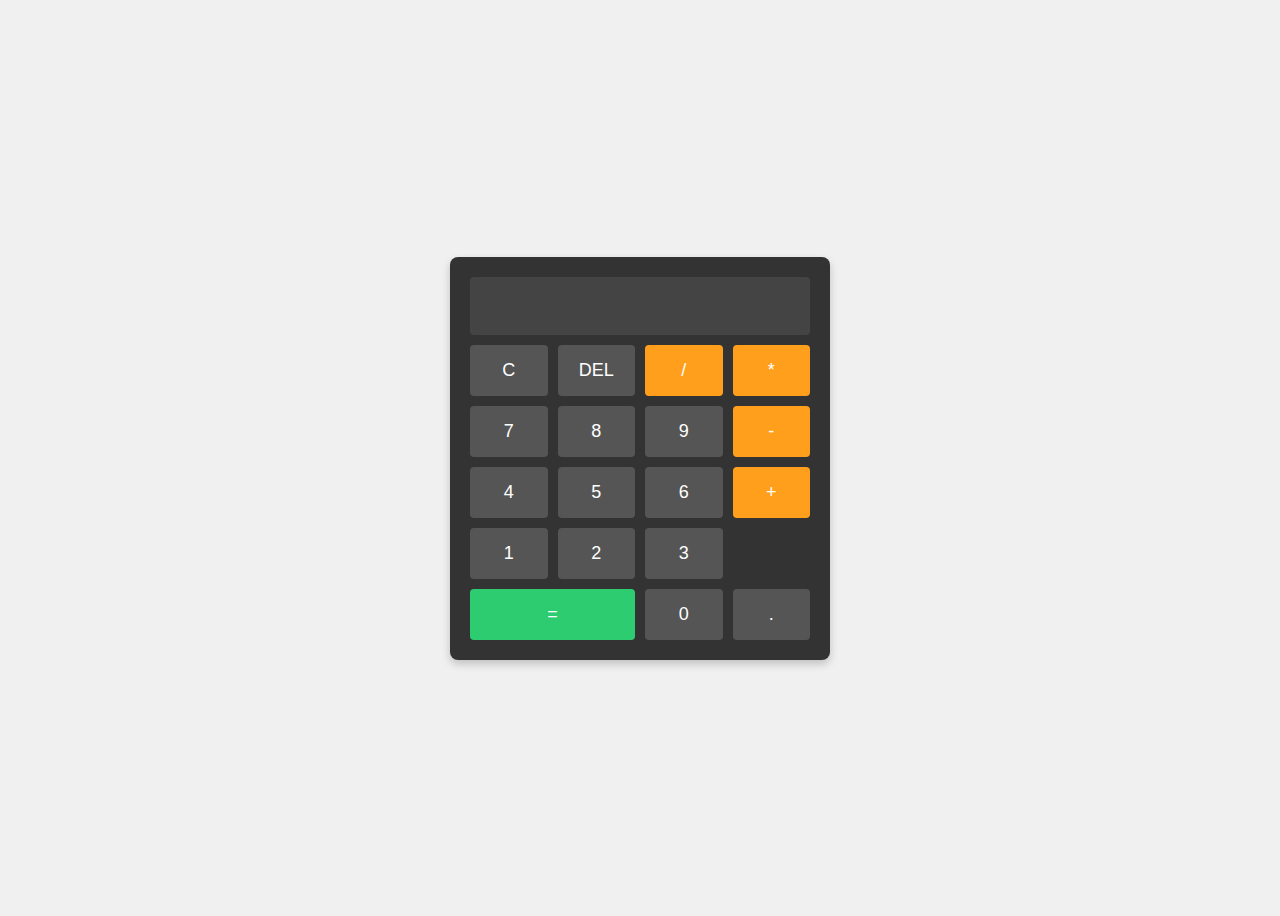
<file: index.html>
<!DOCTYPE html>
<html>
<head>
  <title>Simple Calculator</title>
  <link rel="stylesheet" href="css/style.css">
</head>
<body>

  <div class="calculator">
    <input type="text" id="display" class="display" readonly>
    <div class="buttons">
      <button onclick="clearDisplay()">C</button>
      <button onclick="deleteLast()">DEL</button>
      <button onclick="appendOperator('/')" class="operator">/</button>
      <button onclick="appendOperator('*')" class="operator">*</button>

      <button onclick="appendNumber('7')">7</button>
      <button onclick="appendNumber('8')">8</button>
      <button onclick="appendNumber('9')">9</button>
      <button onclick="appendOperator('-')" class="operator">-</button>

      <button onclick="appendNumber('4')">4</button>
      <button onclick="appendNumber('5')">5</button>
      <button onclick="appendNumber('6')">6</button>
      <button onclick="appendOperator('+')" class="operator">+</button>

      <button onclick="appendNumber('1')">1</button>
      <button onclick="appendNumber('2')">2</button>
      <button onclick="appendNumber('3')">3</button>
      <button onclick="calculate()" class="equal">=</button>

      <button onclick="appendNumber('0')">0</button>
      <button onclick="appendDecimal()">.</button>
    </div>
  </div>

  <script src="scripts/cal.js"></script>

</body>
</html>
</file>
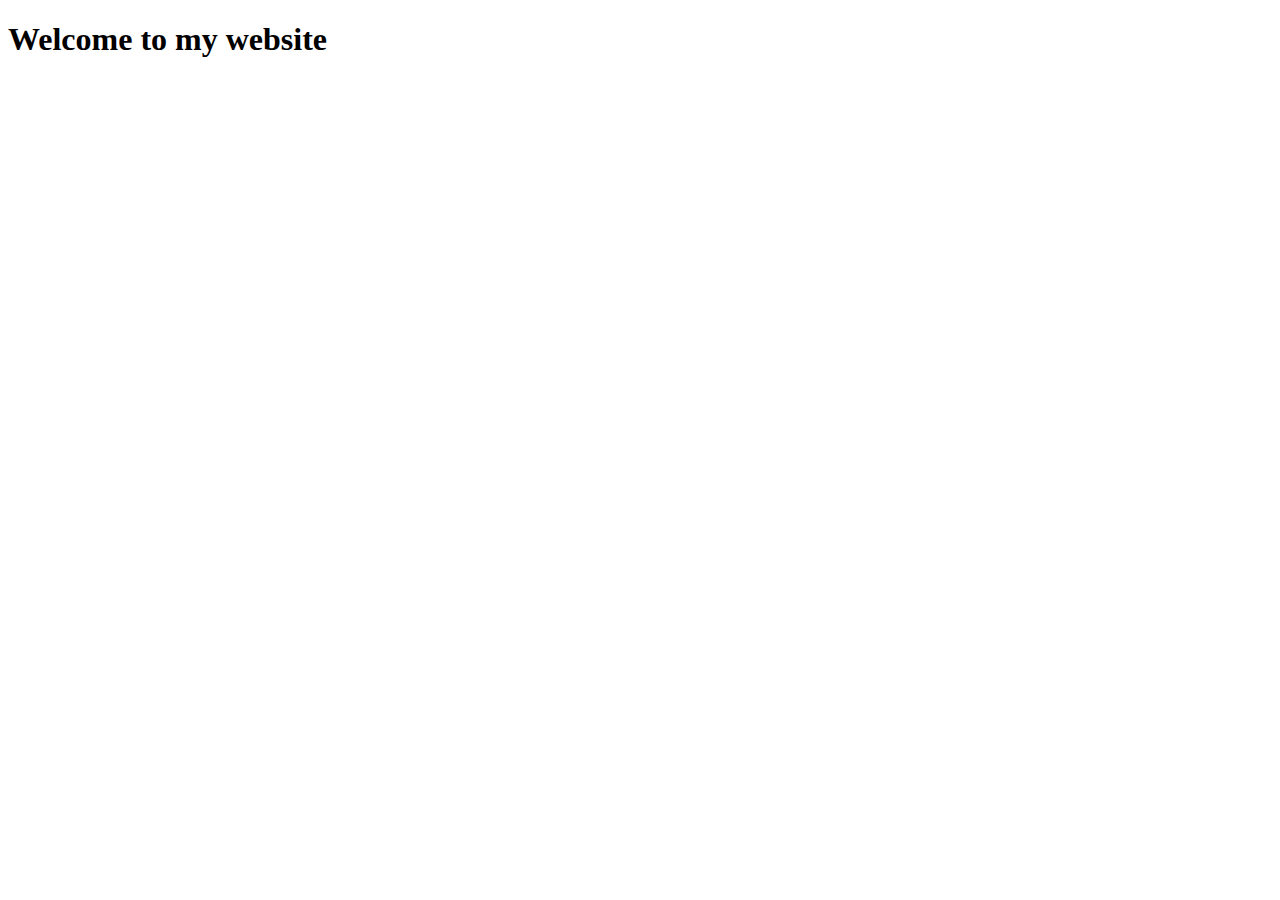
<file: welcome.html>
<!DOCTYPE html>
<html lang="en">
<head>
    <meta charset="UTF-8">
    <meta name="viewport" content="width=device-width, initial-scale=1.0">
    <title>Document</title>
</head>
<body>
    <h1>Welcome to my website </h1>
</body>
</html>
</file>
<file: css/style.css>
/*
body {
    margin: 0px;
    background-color: rgb(56,220, 250);
    overflow: hidden;
}
*/

body {
    font-family: sans-serif;
    display: flex;
    justify-content: center;
    align-items: center;
    min-height: 100vh;
    background-color: #f0f0f0;
  }
  
  .calculator {
    background-color: #333;
    border-radius: 8px;
    padding: 20px;
    box-shadow: 0 4px 8px rgba(0, 0, 0, 0.2);
  }
  
  .display {
    width: 100%;
    margin-bottom: 10px;
    padding: 15px;
    font-size: 24px;
    text-align: right;
    border: none;
    background-color: #444;
    color: #fff;
    border-radius: 4px;
    box-sizing: border-box;
  }
  
  .buttons {
    display: grid;
    grid-template-columns: repeat(4, 1fr);
    grid-gap: 10px;
  }
  
  button {
    padding: 15px;
    font-size: 18px;
    border: none;
    border-radius: 4px;
    cursor: pointer;
    background-color: #555;
    color: #fff;
    transition: background-color 0.3s ease;
  }
  
  button:hover {
    background-color: #666;
  }
  
  .operator {
    background-color: #ff9f1c;
  }
  
  .operator:hover {
    background-color: #ffa63d;
  }
  
  .equal {
    grid-column: span 2;
    background-color: #2ecc71;
  }
  
  .equal:hover {
    background-color: #34e78a;
  }
</file>
